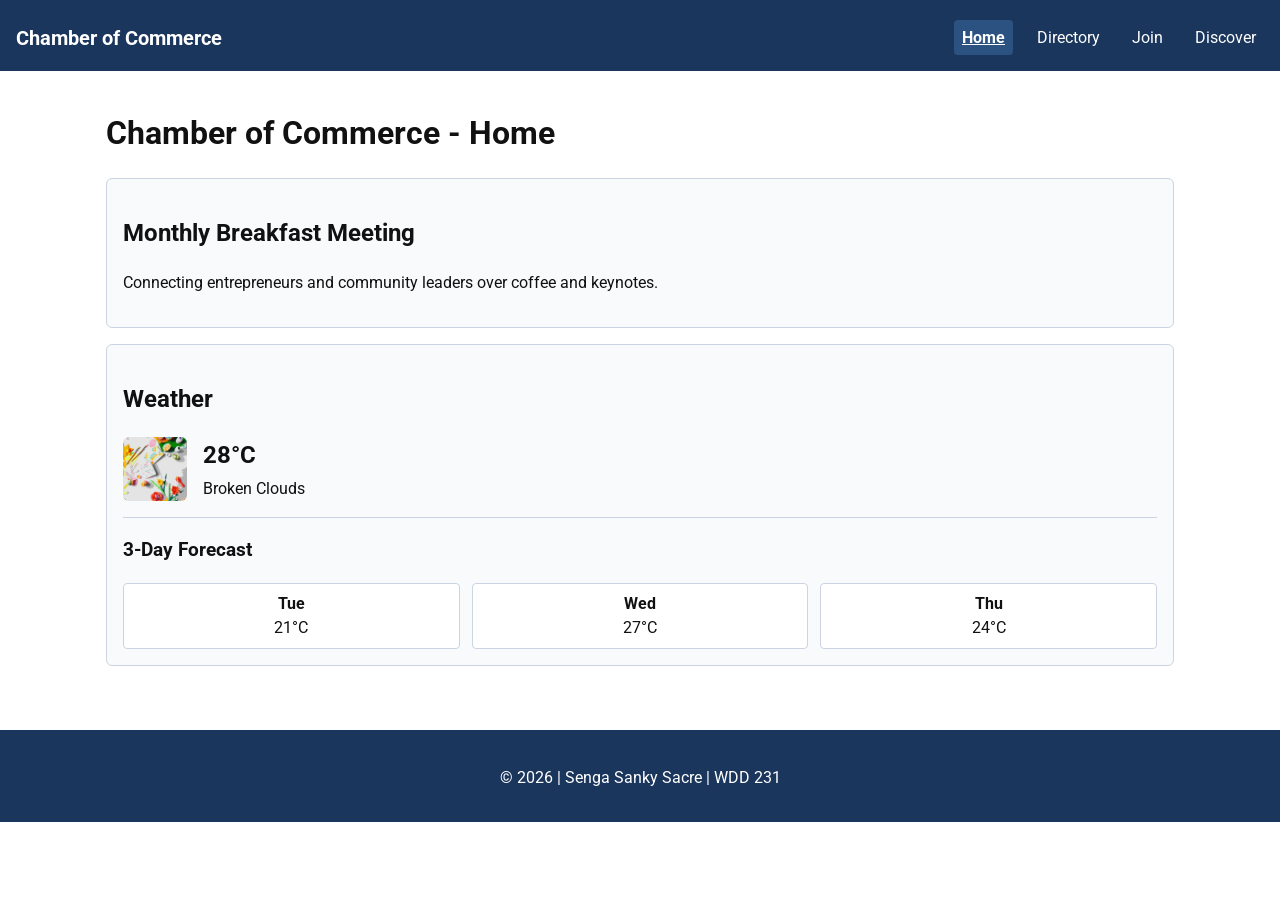
<file: chamber/index.html>
<!DOCTYPE html>
<html lang="en">
<head>
    <meta charset="UTF-8">
    <meta name="viewport" content="width=device-width, initial-scale=1.0">
    <title>Chamber of Commerce - Home</title>
    <meta name="description" content="Official home page of the Chamber of Commerce connecting local entrepreneurs, business leaders, and community resources.">
    <meta name="author" content="Senga Sanky Sacre">
    <link rel="icon" href="images/favicon.ico">
    
    <!-- Open Graph Metadata -->
    <meta property="og:title" content="Chamber of Commerce - Home">
    <meta property="og:description" content="Official home page of the Chamber of Commerce connecting local entrepreneurs and business leaders.">
    <meta property="og:image" content="https://sankysacre.github.io/wdd231/chamber/images/safaris.jpg">
    <meta property="og:url" content="https://sankysacre.github.io/wdd231/chamber/index.html">

    <!-- Google Fonts -->
    <link rel="preconnect" href="https://fonts.googleapis.com">
    <link rel="preconnect" href="https://fonts.gstatic.com" crossorigin>
    <link href="https://fonts.googleapis.com/css2?family=Roboto:wght@400;700&display=swap" rel="stylesheet">

    <!-- CSS Stylesheets -->
    <link rel="stylesheet" href="styles/normalize.css">
    <link rel="stylesheet" href="styles/small.css">
    <link rel="stylesheet" href="styles/larger.css">
</head>
<body>

    <header>
        <span class="logo-title">Chamber of Commerce</span>
        <nav aria-label="Primary Navigation">
            <ul class="navigation">
                <li><a href="index.html" class="active" aria-current="page">Home</a></li>
                <li><a href="directory.html">Directory</a></li>
                <li><a href="join.html">Join</a></li>
                <li><a href="discover.html">Discover</a></li>
            </ul>
        </nav>
    </header>

    <main>
        <h1>Chamber of Commerce - Home</h1>

        <section class="card meeting-card">
            <h2>Monthly Breakfast Meeting</h2>
            <p>Connecting entrepreneurs and community leaders over coffee and keynotes.</p>
        </section>

        <!-- Weather Card Component -->
        <section class="card weather-card">
            <h2>Weather</h2>
            
            <div class="weather-current">
                <img id="weather-icon" src="images/crafts.jpg" alt="Weather icon">
                <div class="current-details">
                    <p class="current-temp"><span id="current-temp">28</span>°C</p>
                    <p id="weather-desc" class="capitalize">Broken Clouds</p>
                </div>
            </div>

            <hr class="divider">

            <h3>3-Day Forecast</h3>
            <div id="forecast-container" class="forecast-grid">
                <div class="forecast-day">
                    <span class="day-name">Tue</span>
                    <span class="day-temp">21°C</span>
                </div>
                <div class="forecast-day">
                    <span class="day-name">Wed</span>
                    <span class="day-temp">27°C</span>
                </div>
                <div class="forecast-day">
                    <span class="day-name">Thu</span>
                    <span class="day-temp">24°C</span>
                </div>
            </div>
        </section>
    </main>

    <footer>
        <p>&copy; 2026 | Senga Sanky Sacre | WDD 231</p>
    </footer>

    <!-- JavaScript placed at the end of the body -->
    <script src="scripts/home.mjs" type="module"></script>
</body>
</html>
</file>
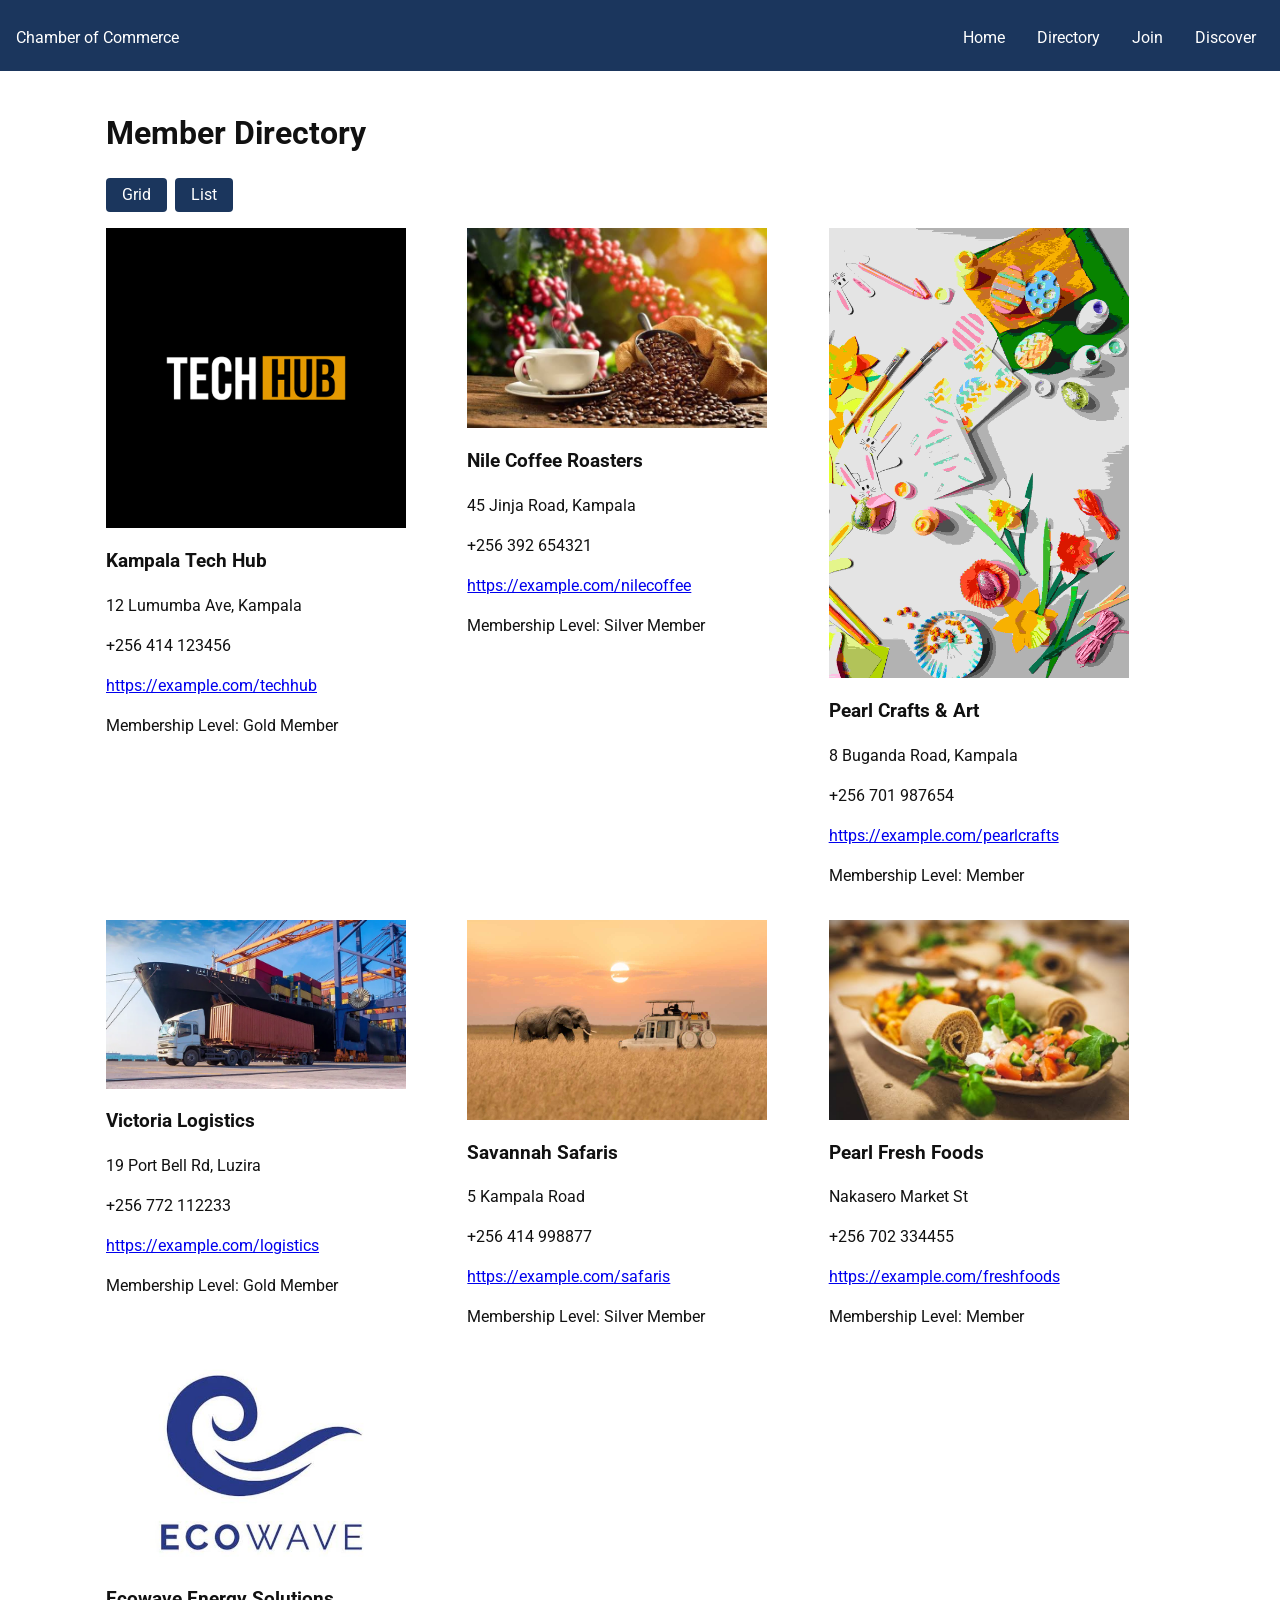
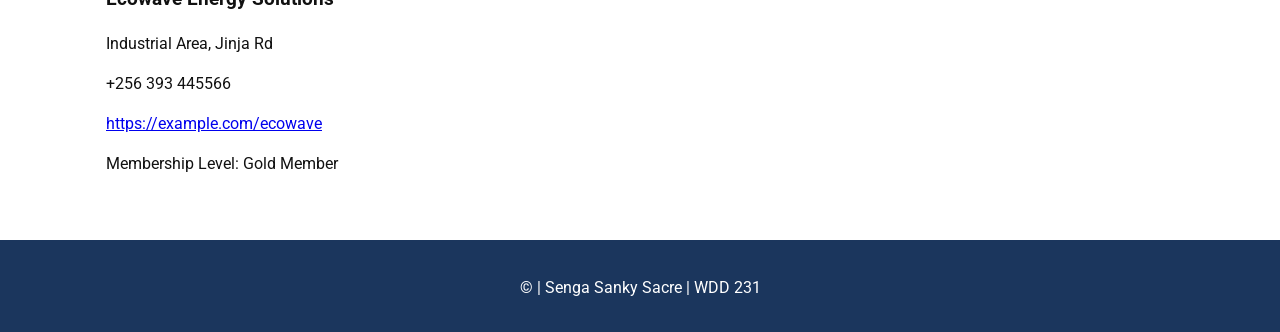
<file: chamber/directory.html>
<!DOCTYPE html>
<html lang="en">
<head>
    <meta charset="UTF-8">
    <meta name="viewport" content="width=device-width, initial-scale=1.0">
    <title>Chamber Directory - Chamber of Commerce</title>
    <meta name="description" content="Directory page showcasing local chamber member businesses, services, and membership tiers.">
    <meta name="author" content="Senga Sanky Sacre">
    
    <!-- Open Graph Social Meta Tags -->
    <meta property="og:title" content="Chamber Directory - Connect with Local Businesses.">
    <meta property="og:description" content="Explore local chamber member businesses and connect with our community network.">
    <meta property="og:image" content="https://sankysacre.github.io/wdd231/chamber/images/techhub.jpg">
    <meta property="og:url" content="https://sankysacre.github.io/wdd231/chamber/directory.html">

    <!-- Favicon -->
    <link rel="icon" href="images/favicon.ico">

    <!-- Google Fonts Preconnects and Stylesheet -->
    <link rel="preconnect" href="https://fonts.googleapis.com">
    <link rel="preconnect" href="https://fonts.gstatic.com" crossorigin>
    <link href="https://fonts.googleapis.com/css2?family=Roboto:wght@400;700&display=swap" rel="stylesheet">

    <!-- External CSS Stylesheets -->
    <link rel="stylesheet" href="styles/normalize.css">
    <link rel="stylesheet" href="styles/small.css">
    <link rel="stylesheet" href="styles/larger.css">

    <!-- External JavaScript with defer -->
    <script src="scripts/directory.js" defer></script>
</head>
<body>
    <header>
        <span>Chamber of Commerce</span>
        <nav>
            <ul class="navigation">
                <li><a href="index.html">Home</a></li>
                <li><a href="directory.html">Directory</a></li>
                <li><a href="join.html">Join</a></li>
                <li><a href="discover.html">Discover</a></li>
            </ul>
        </nav>
    </header>

    <main>
        <h1>Member Directory</h1>
        
        <div class="menu">
            <button id="grid">Grid</button>
            <button id="list">List</button>
        </div>

        <!-- Container where JavaScript renders member cards -->
        <div id="cards" class="grid"></div>
    </main>

    <footer>
        <p>&copy; <span id="year"></span> | Senga Sanky Sacre | WDD 231</p>
    </footer>
</body>
</html>
</file>
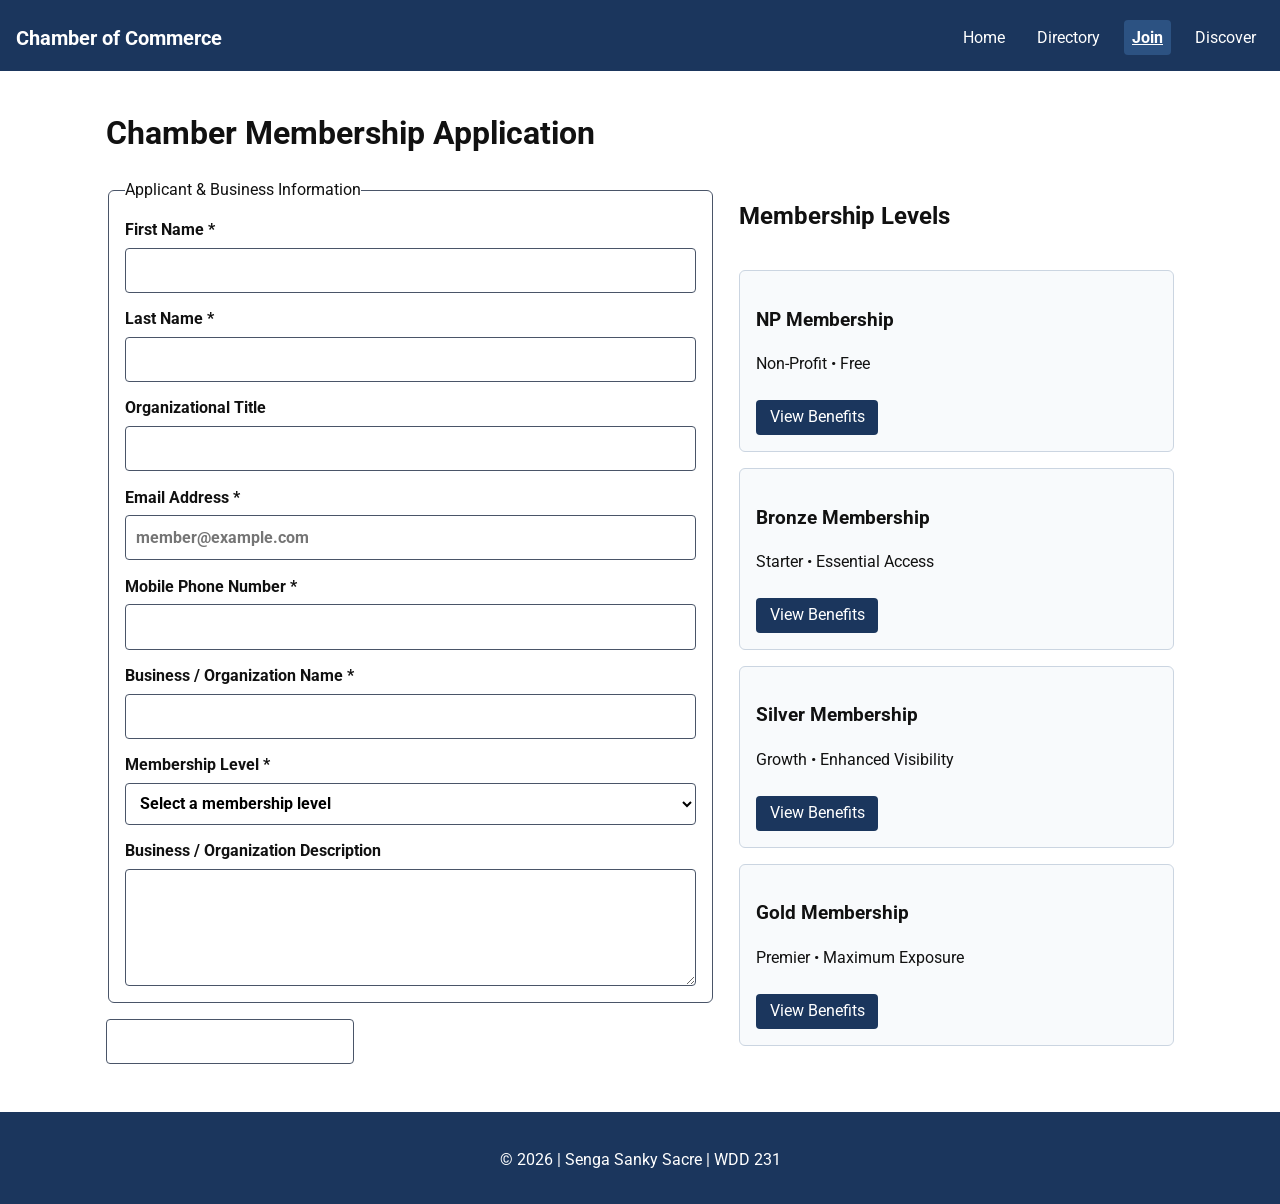
<file: chamber/join.html>
<!DOCTYPE html>
<html lang="en">
<head>
    <meta charset="UTF-8">
    <meta name="viewport" content="width=device-width, initial-scale=1.0">
    <title>Join the Chamber - Chamber of Commerce</title>
    <meta name="description" content="Apply for membership in the Chamber of Commerce and explore NP, Bronze, Silver, and Gold membership benefits.">
    <meta name="author" content="Senga Sanky Sacre">

    <!-- Open Graph Social Meta Tags -->
    <meta property="og:title" content="Join the Chamber of Commerce">
    <meta property="og:description" content="Submit a membership application and compare Chamber of Commerce membership levels and benefits.">
    <meta property="og:image" content="https://sankysacre.github.io/wdd231/chamber/images/techhub.jpg">
    <meta property="og:url" content="https://sankysacre.github.io/wdd231/chamber/join.html">

    <!-- Favicon -->
    <link rel="icon" href="images/favicon.ico">

    <!-- Google Fonts -->
    <link rel="preconnect" href="https://fonts.googleapis.com">
    <link rel="preconnect" href="https://fonts.gstatic.com" crossorigin>
    <link href="https://fonts.googleapis.com/css2?family=Roboto:wght@400;700&display=swap" rel="stylesheet">

    <!-- CSS Stylesheets -->
    <link rel="stylesheet" href="styles/normalize.css">
    <link rel="stylesheet" href="styles/small.css">
    <link rel="stylesheet" href="styles/larger.css">

    <!-- Page JavaScript -->
    <script src="scripts/join.js" defer></script>
</head>
<body>
    <header>
        <span class="logo-title">Chamber of Commerce</span>
        <nav aria-label="Primary Navigation">
            <ul class="navigation">
                <li><a href="index.html">Home</a></li>
                <li><a href="directory.html">Directory</a></li>
                <li><a href="join.html" class="active" aria-current="page">Join</a></li>
                <li><a href="discover.html">Discover</a></li>
            </ul>
        </nav>
    </header>

    <main>
        <h1>Chamber Membership Application</h1>

        <div class="join-layout">
            <form method="get" action="thankyou.html" class="join-form">
                <fieldset>
                    <legend>Applicant &amp; Business Information</legend>

                    <label>
                        <span>First Name *</span>
                        <input
                            type="text"
                            id="first-name"
                            name="first-name"
                            title="Enter your first name"
                            autocomplete="given-name"
                            required
                        >
                    </label>

                    <label>
                        <span>Last Name *</span>
                        <input
                            type="text"
                            id="last-name"
                            name="last-name"
                            title="Enter your last name"
                            autocomplete="family-name"
                            required
                        >
                    </label>

                    <label>
                        <span>Organizational Title</span>
                        <input
                            type="text"
                            id="org-title"
                            name="org-title"
                            title="Enter your role or title (at least 7 letters, spaces, or hyphens)"
                            autocomplete="organization-title"
                            pattern="[A-Za-z\- ]{7,}"
                        >
                    </label>

                    <label>
                        <span>Email Address *</span>
                        <input
                            type="email"
                            id="email"
                            name="email"
                            title="Enter a valid email address"
                            autocomplete="email"
                            placeholder="member@example.com"
                            required
                        >
                    </label>

                    <label>
                        <span>Mobile Phone Number *</span>
                        <input
                            type="tel"
                            id="phone"
                            name="phone"
                            title="Enter your mobile phone number"
                            autocomplete="tel"
                            required
                        >
                    </label>

                    <label>
                        <span>Business / Organization Name *</span>
                        <input
                            type="text"
                            id="organization"
                            name="organization"
                            title="Enter your business or organization name"
                            autocomplete="organization"
                            required
                        >
                    </label>

                    <label>
                        <span>Membership Level *</span>
                        <select
                            id="membership"
                            name="membership"
                            title="Select a membership level"
                            autocomplete="off"
                            required
                        >
                            <option value="" disabled selected>Select a membership level</option>
                            <option value="np">NP Membership (Non-Profit - No Fee)</option>
                            <option value="bronze">Bronze Membership</option>
                            <option value="silver">Silver Membership</option>
                            <option value="gold">Gold Membership</option>
                        </select>
                    </label>

                    <label>
                        <span>Business / Organization Description</span>
                        <textarea
                            id="description"
                            name="description"
                            rows="4"
                            title="Describe your business or organization"
                            autocomplete="off"
                        ></textarea>
                    </label>

                    <input type="hidden" id="timestamp" name="timestamp" value="">
                </fieldset>

                <input type="submit" value="Submit Membership Application" class="submit-btn">
            </form>

            <aside class="membership-cards" aria-label="Membership Levels">
                <h2>Membership Levels</h2>

                <article class="level-card card-animate">
                    <h3>NP Membership</h3>
                    <p class="level-tag">Non-Profit &bull; Free</p>
                    <button type="button" class="benefit-btn" data-modal="modal-np">View Benefits</button>
                </article>

                <article class="level-card card-animate">
                    <h3>Bronze Membership</h3>
                    <p class="level-tag">Starter &bull; Essential Access</p>
                    <button type="button" class="benefit-btn" data-modal="modal-bronze">View Benefits</button>
                </article>

                <article class="level-card card-animate">
                    <h3>Silver Membership</h3>
                    <p class="level-tag">Growth &bull; Enhanced Visibility</p>
                    <button type="button" class="benefit-btn" data-modal="modal-silver">View Benefits</button>
                </article>

                <article class="level-card card-animate">
                    <h3>Gold Membership</h3>
                    <p class="level-tag">Premier &bull; Maximum Exposure</p>
                    <button type="button" class="benefit-btn" data-modal="modal-gold">View Benefits</button>
                </article>
            </aside>
        </div>

        <!-- Four Modals for Membership Level Benefits -->
        <dialog id="modal-np" class="benefit-dialog">
            <div class="dialog-header">
                <h2>NP Membership Benefits</h2>
                <button type="button" class="close-modal" aria-label="Close modal">&times;</button>
            </div>
            <p>Designed for registered non-profit organizations at no cost.</p>
            <ul>
                <li>Listing in the Chamber Member Directory</li>
                <li>Access to community networking mixers</li>
                <li>Monthly Chamber newsletter updates</li>
            </ul>
        </dialog>

        <dialog id="modal-bronze" class="benefit-dialog">
            <div class="dialog-header">
                <h2>Bronze Membership Benefits</h2>
                <button type="button" class="close-modal" aria-label="Close modal">&times;</button>
            </div>
            <p>Ideal for small businesses building local connections.</p>
            <ul>
                <li>All NP Membership benefits</li>
                <li>Discounted admission to workshops and seminars</li>
                <li>Basic business profile in the directory</li>
            </ul>
        </dialog>

        <dialog id="modal-silver" class="benefit-dialog">
            <div class="dialog-header">
                <h2>Silver Membership Benefits</h2>
                <button type="button" class="close-modal" aria-label="Close modal">&times;</button>
            </div>
            <p>Built for growing businesses seeking stronger regional reach.</p>
            <ul>
                <li>All Bronze Membership benefits</li>
                <li>Priority event invitations and member discounts</li>
                <li>Seasonal spotlight eligibility on the home page</li>
            </ul>
        </dialog>

        <dialog id="modal-gold" class="benefit-dialog">
            <div class="dialog-header">
                <h2>Gold Membership Benefits</h2>
                <button type="button" class="close-modal" aria-label="Close modal">&times;</button>
            </div>
            <p>Comprehensive visibility, training, and leadership opportunities.</p>
            <ul>
                <li>All Silver Membership benefits</li>
                <li>Featured home page spotlight placement</li>
                <li>Complimentary training sessions and VIP event passes</li>
            </ul>
        </dialog>
    </main>

    <footer>
        <p>&copy; <span id="year"></span> | Senga Sanky Sacre | WDD 231</p>
    </footer>
</body>
</html>
</file>
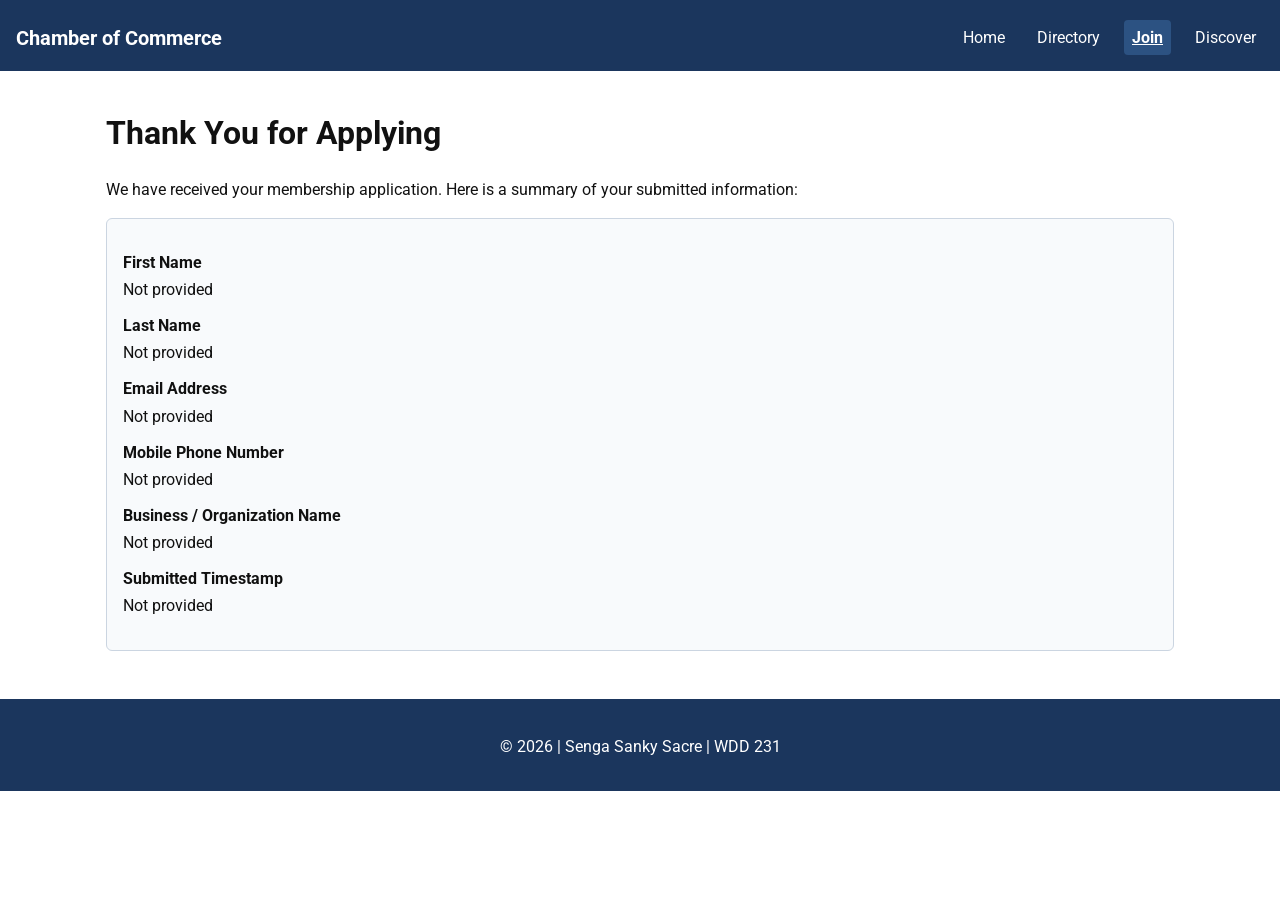
<file: chamber/thankyou.html>
<!DOCTYPE html>
<html lang="en">
<head>
    <meta charset="UTF-8">
    <meta name="viewport" content="width=device-width, initial-scale=1.0">
    <title>Application Received - Chamber of Commerce</title>
    <meta name="description" content="Thank you for submitting your Chamber of Commerce membership application.">
    <meta name="author" content="Senga Sanky Sacre">
    <link rel="icon" href="images/favicon.ico">

    <link rel="preconnect" href="https://fonts.googleapis.com">
    <link rel="preconnect" href="https://fonts.gstatic.com" crossorigin>
    <link href="https://fonts.googleapis.com/css2?family=Roboto:wght@400;700&display=swap" rel="stylesheet">

    <link rel="stylesheet" href="styles/normalize.css">
    <link rel="stylesheet" href="styles/small.css">
    <link rel="stylesheet" href="styles/larger.css">

    <script src="scripts/thankyou.js" defer></script>
</head>
<body>
    <header>
        <span class="logo-title">Chamber of Commerce</span>
        <nav aria-label="Primary Navigation">
            <ul class="navigation">
                <li><a href="index.html">Home</a></li>
                <li><a href="directory.html">Directory</a></li>
                <li><a href="join.html" class="active" aria-current="page">Join</a></li>
                <li><a href="discover.html">Discover</a></li>
            </ul>
        </nav>
    </header>

    <main>
        <h1>Thank You for Applying</h1>
        <p class="thankyou-intro">We have received your membership application. Here is a summary of your submitted information:</p>

        <section class="summary-card" aria-label="Submitted Application Details">
            <dl id="application-summary">
                <div>
                    <dt>First Name</dt>
                    <dd id="out-first-name"></dd>
                </div>
                <div>
                    <dt>Last Name</dt>
                    <dd id="out-last-name"></dd>
                </div>
                <div>
                    <dt>Email Address</dt>
                    <dd id="out-email"></dd>
                </div>
                <div>
                    <dt>Mobile Phone Number</dt>
                    <dd id="out-phone"></dd>
                </div>
                <div>
                    <dt>Business / Organization Name</dt>
                    <dd id="out-organization"></dd>
                </div>
                <div>
                    <dt>Submitted Timestamp</dt>
                    <dd id="out-timestamp"></dd>
                </div>
            </dl>
        </section>
    </main>

    <footer>
        <p>&copy; <span id="year"></span> | Senga Sanky Sacre | WDD 231</p>
    </footer>
</body>
</html>
</file>
<file: chamber/styles/small.css>
* {
    box-sizing: border-box;
}

body {
    margin: 0;
    font-family: "Roboto", sans-serif;
    line-height: 1.5;
    background-color: #ffffff;
    color: #111111;
}

img {
    max-width: 100%;
    height: auto;
    display: block;
}

header,
footer {
    background-color: #1b365d;
    color: #ffffff;
    padding: 1.25rem 1rem 1rem;
}

footer {
    margin-top: 2rem;
    text-align: center;
}

.logo-title {
    font-size: 1.25rem;
    font-weight: 700;
    display: block;
    margin-bottom: 0.5rem;
}

.navigation {
    list-style: none;
    margin: 0;
    padding: 0;
    display: flex;
    flex-direction: column;
    gap: 0.5rem;
}

.navigation a {
    color: #ffffff;
    text-decoration: none;
    display: block;
    padding: 0.35rem 0.5rem;
}

.navigation a.active {
    text-decoration: underline;
    font-weight: 700;
    background-color: #2c5282;
    border-radius: 4px;
}

main {
    padding: 1rem;
    max-width: 1100px;
    margin: 0 auto;
}

/* Shared Cards */
.card,
.level-card,
.summary-card {
    border: 1px solid #cbd5e1;
    border-radius: 6px;
    padding: 1rem;
    background-color: #f8fafc;
}

.card {
    margin-bottom: 1rem;
}

/* Weather */
.weather-current {
    display: flex;
    align-items: center;
    gap: 1rem;
}

#weather-icon {
    width: 64px;
    height: 64px;
    object-fit: cover;
    border-radius: 6px;
}

.current-temp {
    font-size: 1.5rem;
    font-weight: 700;
    margin: 0;
}

.capitalize {
    text-transform: capitalize;
    margin: 0.25rem 0 0;
}

.divider {
    border: 0;
    border-top: 1px solid #cbd5e1;
    margin: 1rem 0;
}

.forecast-grid {
    display: grid;
    grid-template-columns: repeat(3, 1fr);
    gap: 0.75rem;
}

.forecast-day {
    border: 1px solid #cbd5e1;
    border-radius: 4px;
    padding: 0.5rem;
    text-align: center;
    background-color: #ffffff;
}

.day-name {
    display: block;
    font-weight: 700;
}

/* Directory */
.menu {
    display: flex;
    gap: 0.5rem;
    margin-bottom: 1rem;
}

.menu button,
.submit-btn,
.benefit-btn,
.close-modal {
    background-color: #1b365d;
    color: #ffffff;
    border: none;
    border-radius: 4px;
    cursor: pointer;
}

.menu button {
    padding: 0.5rem 1rem;
}

#cards.grid {
    display: grid;
    grid-template-columns: repeat(auto-fit, minmax(260px, 1fr));
    gap: 1rem;
}

#cards.list {
    display: flex;
    flex-direction: column;
    gap: 0.75rem;
}

/* Join Page */
.join-layout {
    display: grid;
    grid-template-columns: 1fr;
    gap: 1.5rem;
    margin-top: 1rem;
}

.membership-cards {
    display: grid;
    grid-template-columns: 1fr;
    gap: 1rem;
}

.join-form fieldset {
    display: flex;
    flex-direction: column;
    gap: 0.9rem;
    border: 1px solid #4a5568;
    border-radius: 6px;
    padding: 1rem;
}

.join-form label {
    display: flex;
    flex-direction: column;
    gap: 0.35rem;
    font-weight: 700;
}

.join-form input,
.join-form select,
.join-form textarea {
    padding: 0.6rem;
    border: 1px solid #4a5568;
    border-radius: 4px;
    font: inherit;
    background-color: #ffffff;
}

.submit-btn {
    margin-top: 1rem;
    padding: 0.75rem 1.25rem;
    font-weight: 700;
}

/* Membership Cards */
@keyframes cardReveal {
    from {
        opacity: 0;
        transform: translateY(10px);
    }

    to {
        opacity: 1;
        transform: translateY(0);
    }
}

.card-animate {
    animation: cardReveal 0.6s ease-out both;
}

.level-card:nth-of-type(2) {
    animation-delay: 0.1s;
}

.level-card:nth-of-type(3) {
    animation-delay: 0.2s;
}

.level-card:nth-of-type(4) {
    animation-delay: 0.3s;
}

.benefit-btn {
    margin-top: 0.5rem;
    padding: 0.5rem 0.85rem;
}

/* Dialog */
.benefit-dialog {
    max-width: 460px;
    width: 90%;
    border: 1px solid #1b365d;
    border-radius: 8px;
    padding: 1.25rem;
    background-color: #ffffff;
}

.benefit-dialog::backdrop {
    background-color: rgba(0, 0, 0, 0.55);
}

.dialog-header {
    display: flex;
    justify-content: space-between;
    align-items: center;
    gap: 1rem;
}

.close-modal {
    font-size: 1.25rem;
    line-height: 1;
    padding: 0.25rem 0.6rem;
}

/* Thank You Page */
.summary-card dl > div {
    margin-bottom: 0.75rem;
}

.summary-card dt {
    font-weight: 700;
}

.summary-card dd {
    margin: 0.2rem 0 0;
}
/* Testing Git changes */
</file>
<file: chamber/styles/larger.css>
@media (min-width: 768px) {
    header {
        display: flex;
        justify-content: space-between;
        align-items: center;
    }

    .logo-title {
        margin-bottom: 0;
    }

    .navigation {
        flex-direction: row;
        gap: 1rem;
    }

    .join-layout {
        grid-template-columns: 1.4fr 1fr;
        align-items: start;
    }
}
</file>
